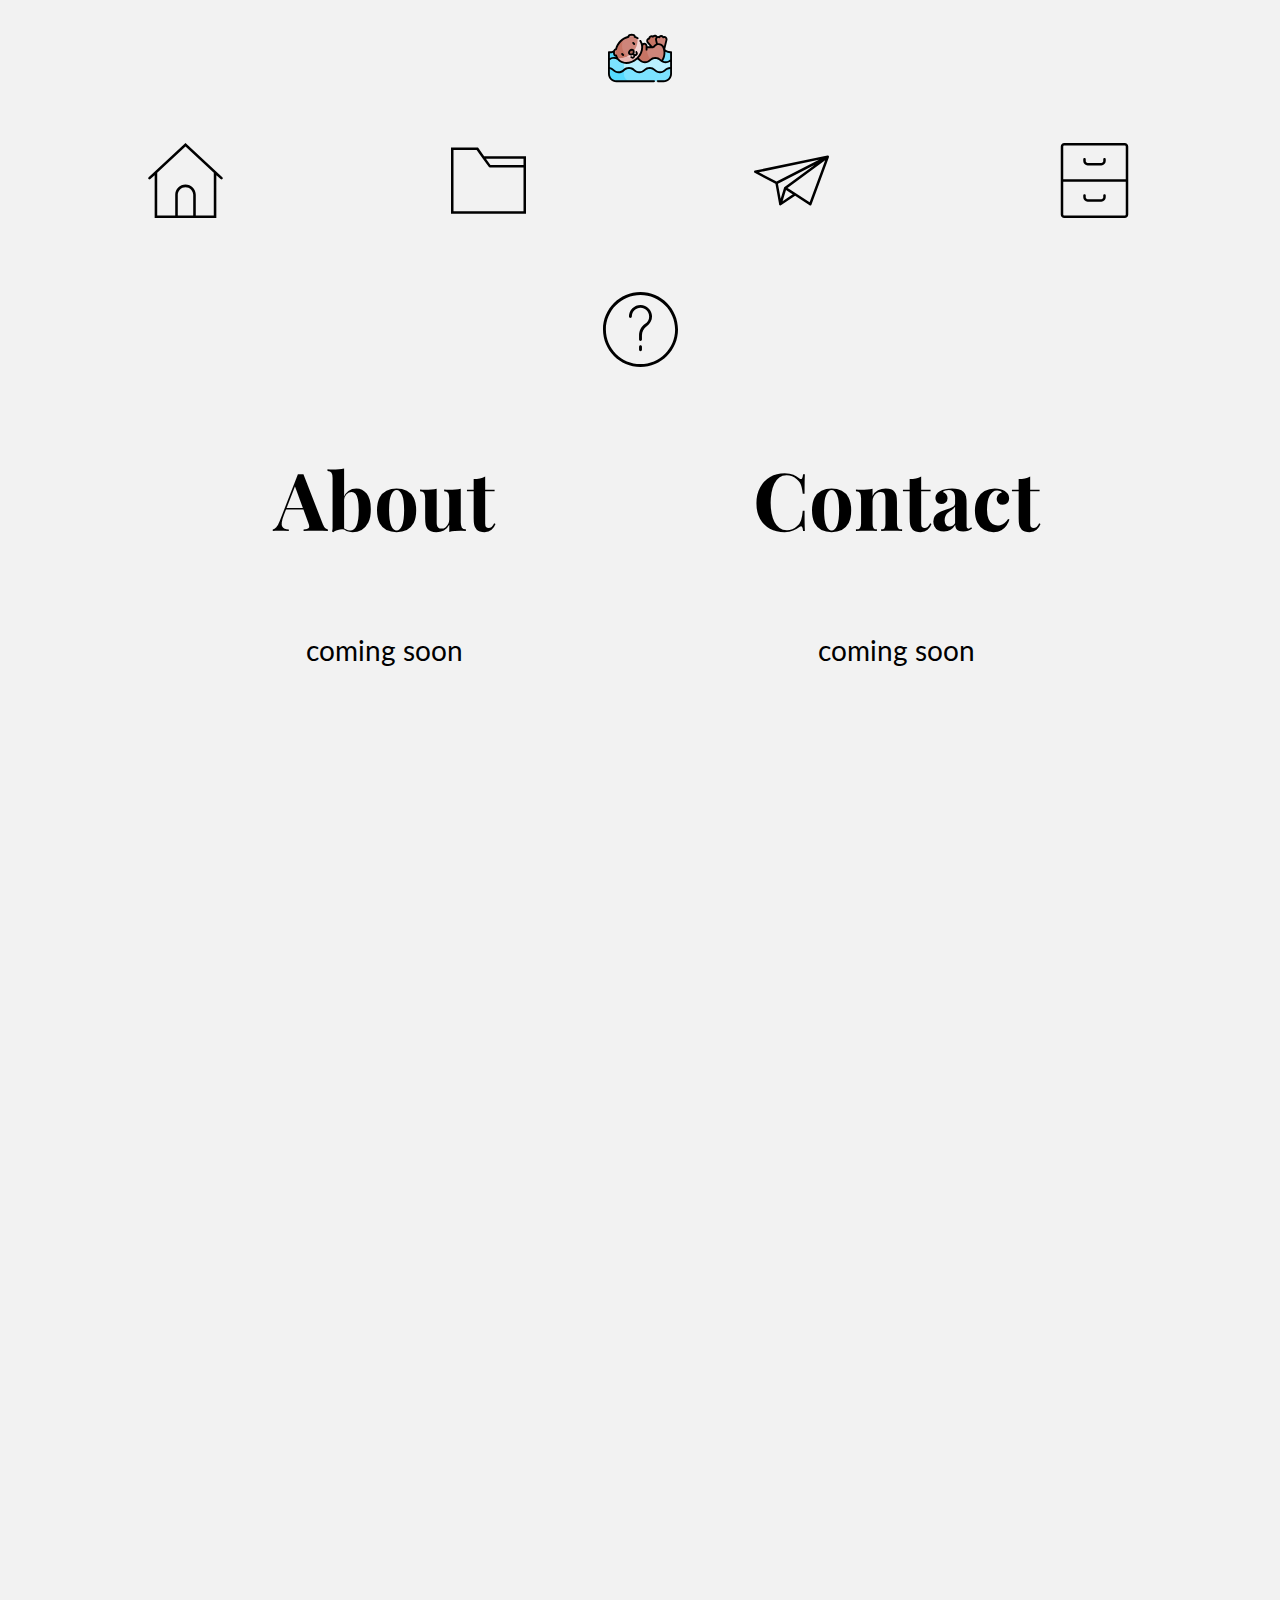
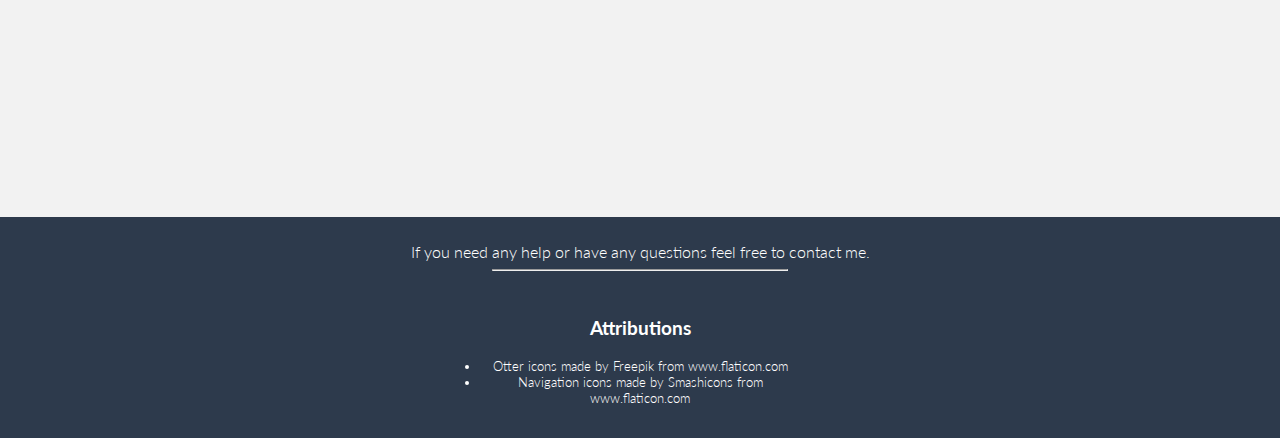
<file: altpages/about_contacts.html>
<!DOCTYPE html>
<html lang="en" dir="ltr">

  <head>
    <meta charset="utf-8">
    <link rel="stylesheet" href="/css/master_ac.css">
    <link href="https://fonts.googleapis.com/css2?family=Lato:ital,wght@0,100;0,300;0,400;0,700;0,900;1,100;1,300;1,400;1,700;1,900&family=Playfair+Display:ital,wght@0,400;0,500;0,600;0,700;0,800;0,900;1,400;1,500;1,600;1,700;1,800;1,900&display=swap" rel="stylesheet">
    <title>Hàn-Linh | About & Contacts</title>
    <link rel="SHORTCUT ICON" href="images/otter.ico" />
    <link rel="icon" href="/images/otter.ico" type="image/ico" />
  </head>

  <body class="main_wrapper">

    <img src="/images/otter.svg" alt="otter">

    <header>
      <ul class="quick_links">

        <li class="ql_home">
          <p>Home</p>
          <a href="/index.html"><img src="/images/001-home.svg"</img></a>
        </li>

        <li class="ql_posts">
          <p>Posts</p>
          <a href="/altpages/post.html"><img src="/images/002-folder.svg"</img></a>
        </li>

        <li class="ql_links">
          <p>Links</p>
          <a href="/altpages/links.html"><img src="/images/004-origami.svg"</img></a>
        </li>

        <li class="ql_archives">
          <p>Archives</p>
          <a href="/altpages/archive.html"><img src="/images/003-document.svg"</img></a>
        </li>

        <li class="ql_ac">
          <p>About | Contacts</p>
          <a href="/altpages/about_contacts.html"><img src="/images/005-question.svg"</img></a>
        </li>

      </ul>
    </header>

    <div class="content">

      <section class="about">
        <h1 id="title_about">About</h1>
        <p>coming soon</p>
      </section>

      <section class="contact">
        <h1 id="title_Contact">Contact</h1>
        <p>coming soon</p>
      </section>

    </div>

    <div class="end">
          <footer>If you need any help or have any questions feel free to contact me.</footer>
          <hr>
          <br>
          <footer>
            <h3 class="Attribution">Attributions</h3>
            <div class="att_flaticon">
              <ul>
                <li>Otter icons made by
                  <a href="https://www.flaticon.com/authors/freepik"
                  title="Freepik">Freepik</a>
                  from
                  <a href="https://www.flaticon.com/"
                  title="Flaticon"> www.flaticon.com</a>
                </li>

                <li>Navigation icons made by
                  <a href="https://www.flaticon.com/authors/smashicons" title="Smashicons">Smashicons</a>
                  from
                  <a href="https://www.flaticon.com/"
                  title="Flaticon">www.flaticon.com</a>
                </li>
              </ul>
            </div>

          </footer>
    </div>

  </body>
</html>
</file>
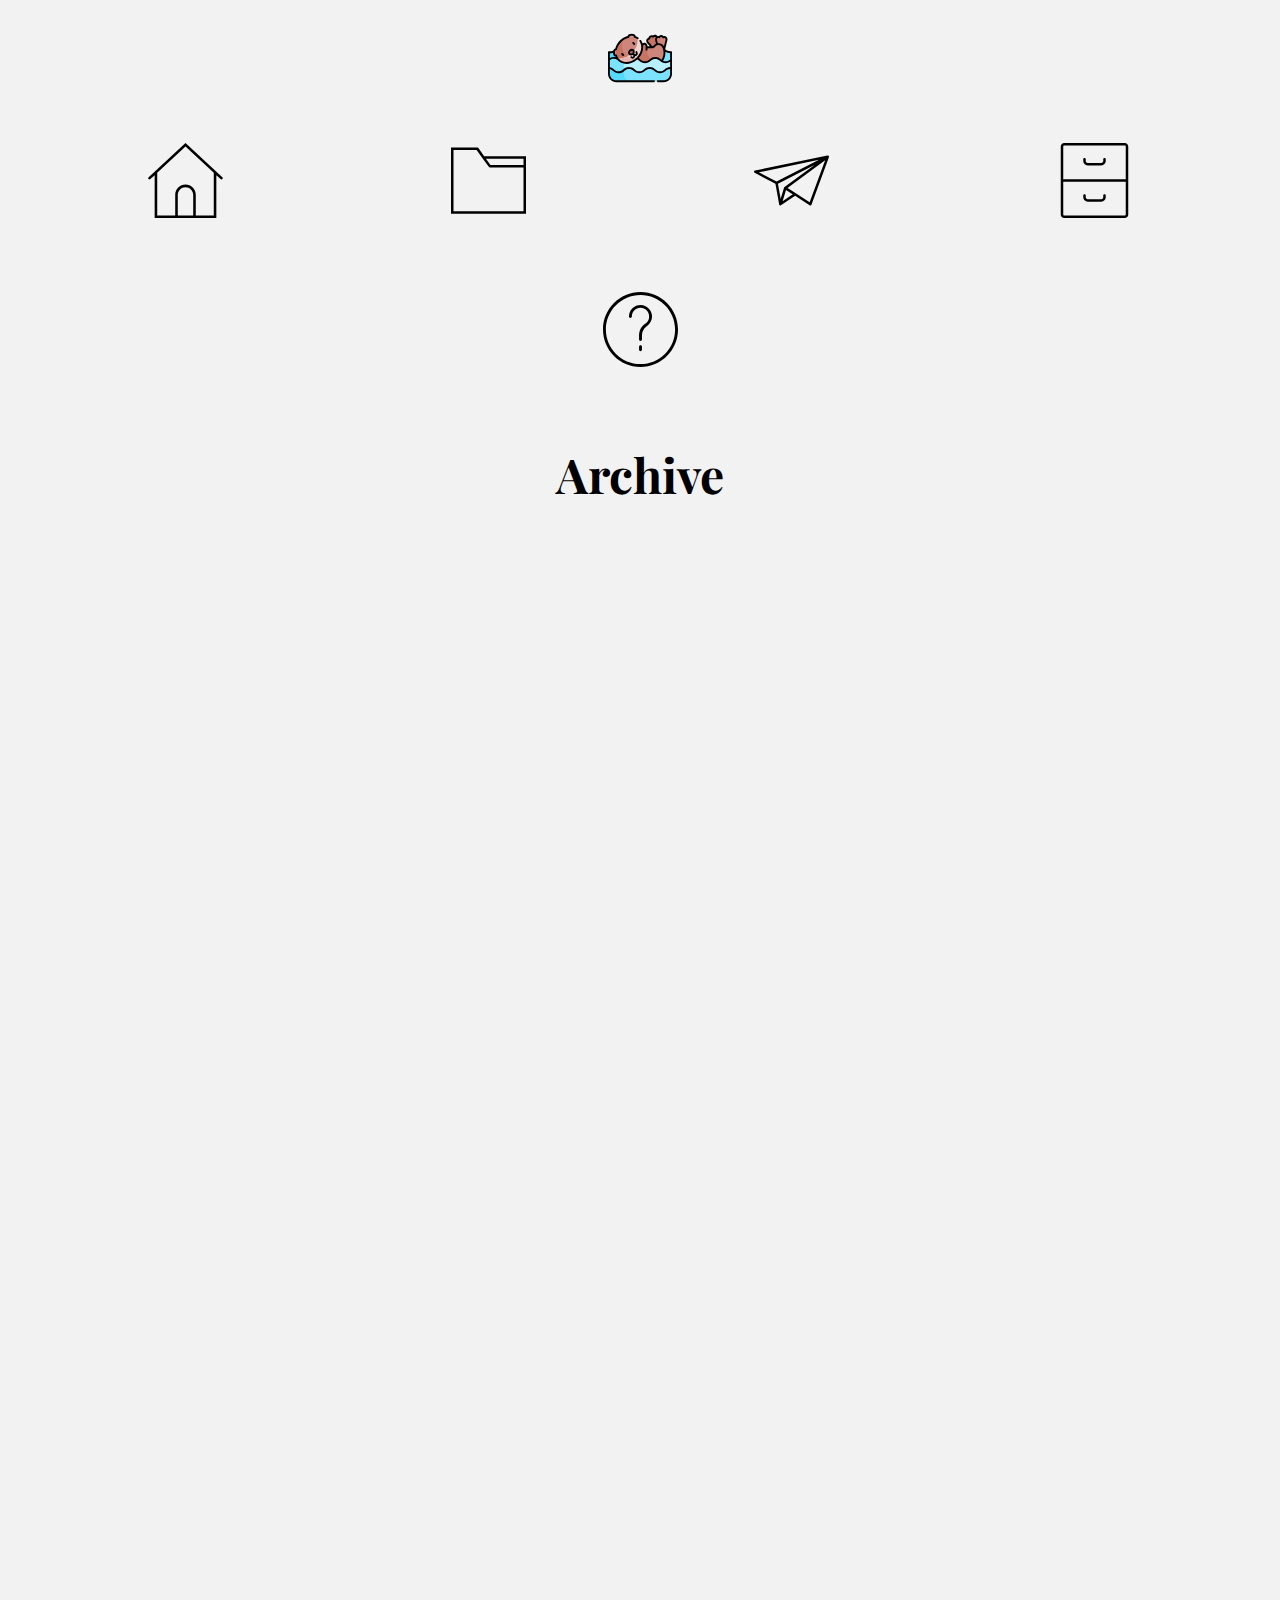
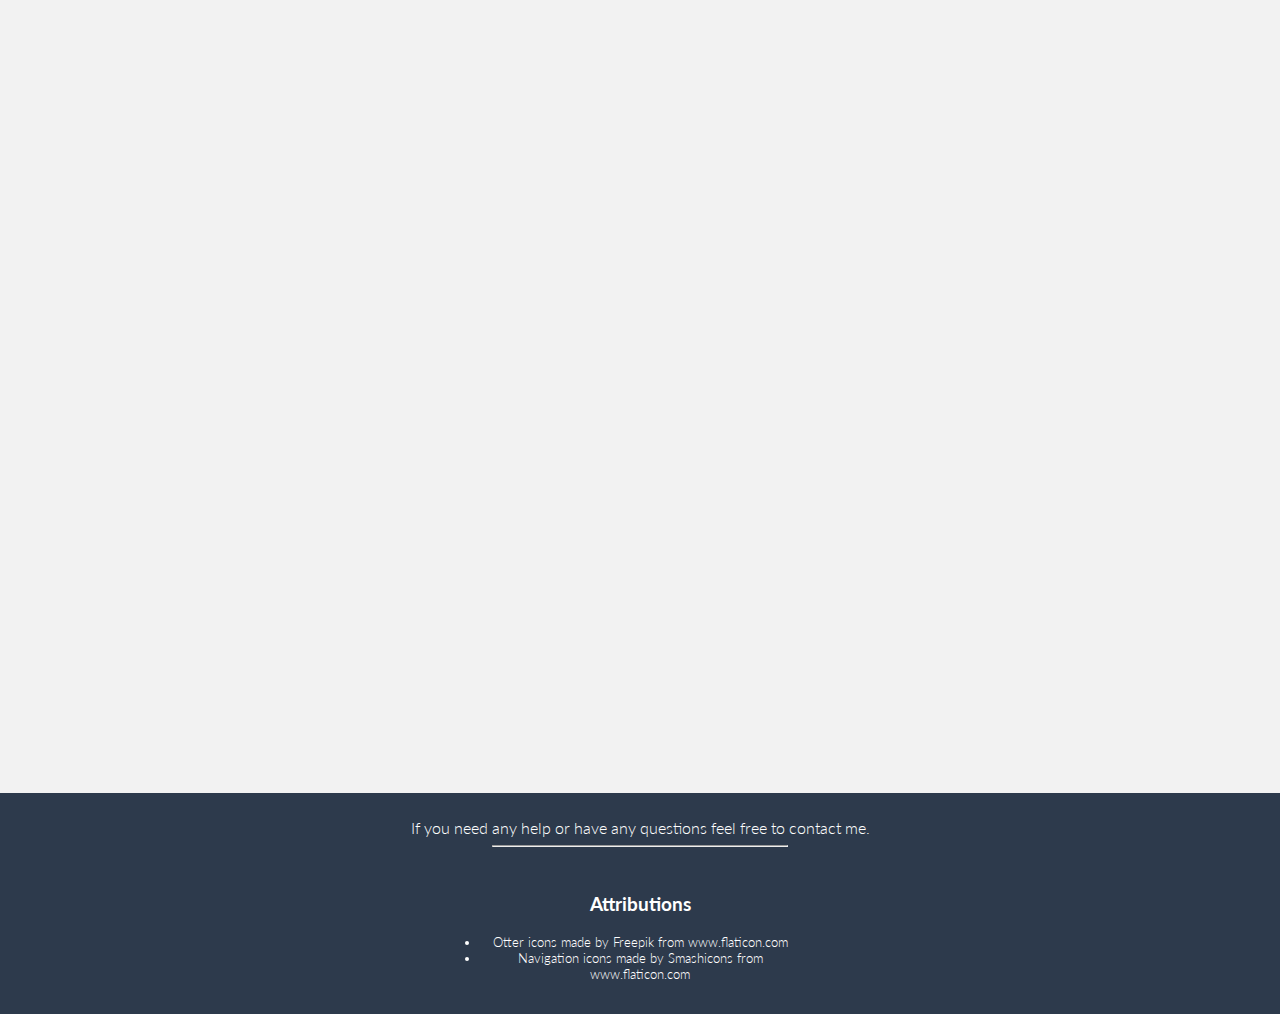
<file: altpages/archive.html>
<!DOCTYPE html>
<html lang="en" dir="ltr">

  <head>
    <meta charset="utf-8">
    <link rel="stylesheet" href="/css/master_archive.css">
    <link href="https://fonts.googleapis.com/css2?family=Lato:ital,wght@0,100;0,300;0,400;0,700;0,900;1,100;1,300;1,400;1,700;1,900&family=Playfair+Display:ital,wght@0,400;0,500;0,600;0,700;0,800;0,900;1,400;1,500;1,600;1,700;1,800;1,900&display=swap" rel="stylesheet">
    <title>Hàn-Linh | Archive</title>
    <link rel="SHORTCUT ICON" href="images/otter.ico" />
    <link rel="icon" href="/images/otter.ico" type="image/ico" />
  </head>

  <body class="main_wrapper">

    <img src="/images/otter.svg" alt="otter">

    <header>
      <ul class="quick_links">

        <li class="ql_home">
          <p>Home</p>
          <a href="/index.html"><img src="/images/001-home.svg"</img></a>
        </li>

        <li class="ql_posts">
          <p>Posts</p>
          <a href="/altpages/post.html"><img src="/images/002-folder.svg"</img></a>
        </li>

        <li class="ql_links">
          <p>Links</p>
          <a href="/altpages/links.html"><img src="/images/004-origami.svg"</img></a>
        </li>

        <li class="ql_archives">
          <p>Archives</p>
          <a href="/altpages/archive.html"><img src="/images/003-document.svg"</img></a>
        </li>

        <li class="ql_ac">
          <p>About | Contacts</p>
          <a href="/altpages/about_contacts.html"><img src="/images/005-question.svg"</img></a>
        </li>

      </ul>
    </header>

    <div class="content">

      <h1>Archive</h1>

    </div>

    <p></p>

    <div class="end">
          <footer>If you need any help or have any questions feel free to contact me.</footer>
          <hr>
          <br>
          <footer>
            <h3 class="Attribution">Attributions</h3>
            <div class="att_flaticon">
              <ul>
                <li>Otter icons made by
                  <a href="https://www.flaticon.com/authors/freepik"
                  title="Freepik">Freepik</a>
                  from
                  <a href="https://www.flaticon.com/"
                  title="Flaticon"> www.flaticon.com</a>
                </li>

                <li>Navigation icons made by
                  <a href="https://www.flaticon.com/authors/smashicons" title="Smashicons">Smashicons</a>
                   from
                  <a href="https://www.flaticon.com/"
                  title="Flaticon">www.flaticon.com</a>
                </li>
              </ul>
            </div>

          </footer>
    </div>

  </body>
</html>
</file>
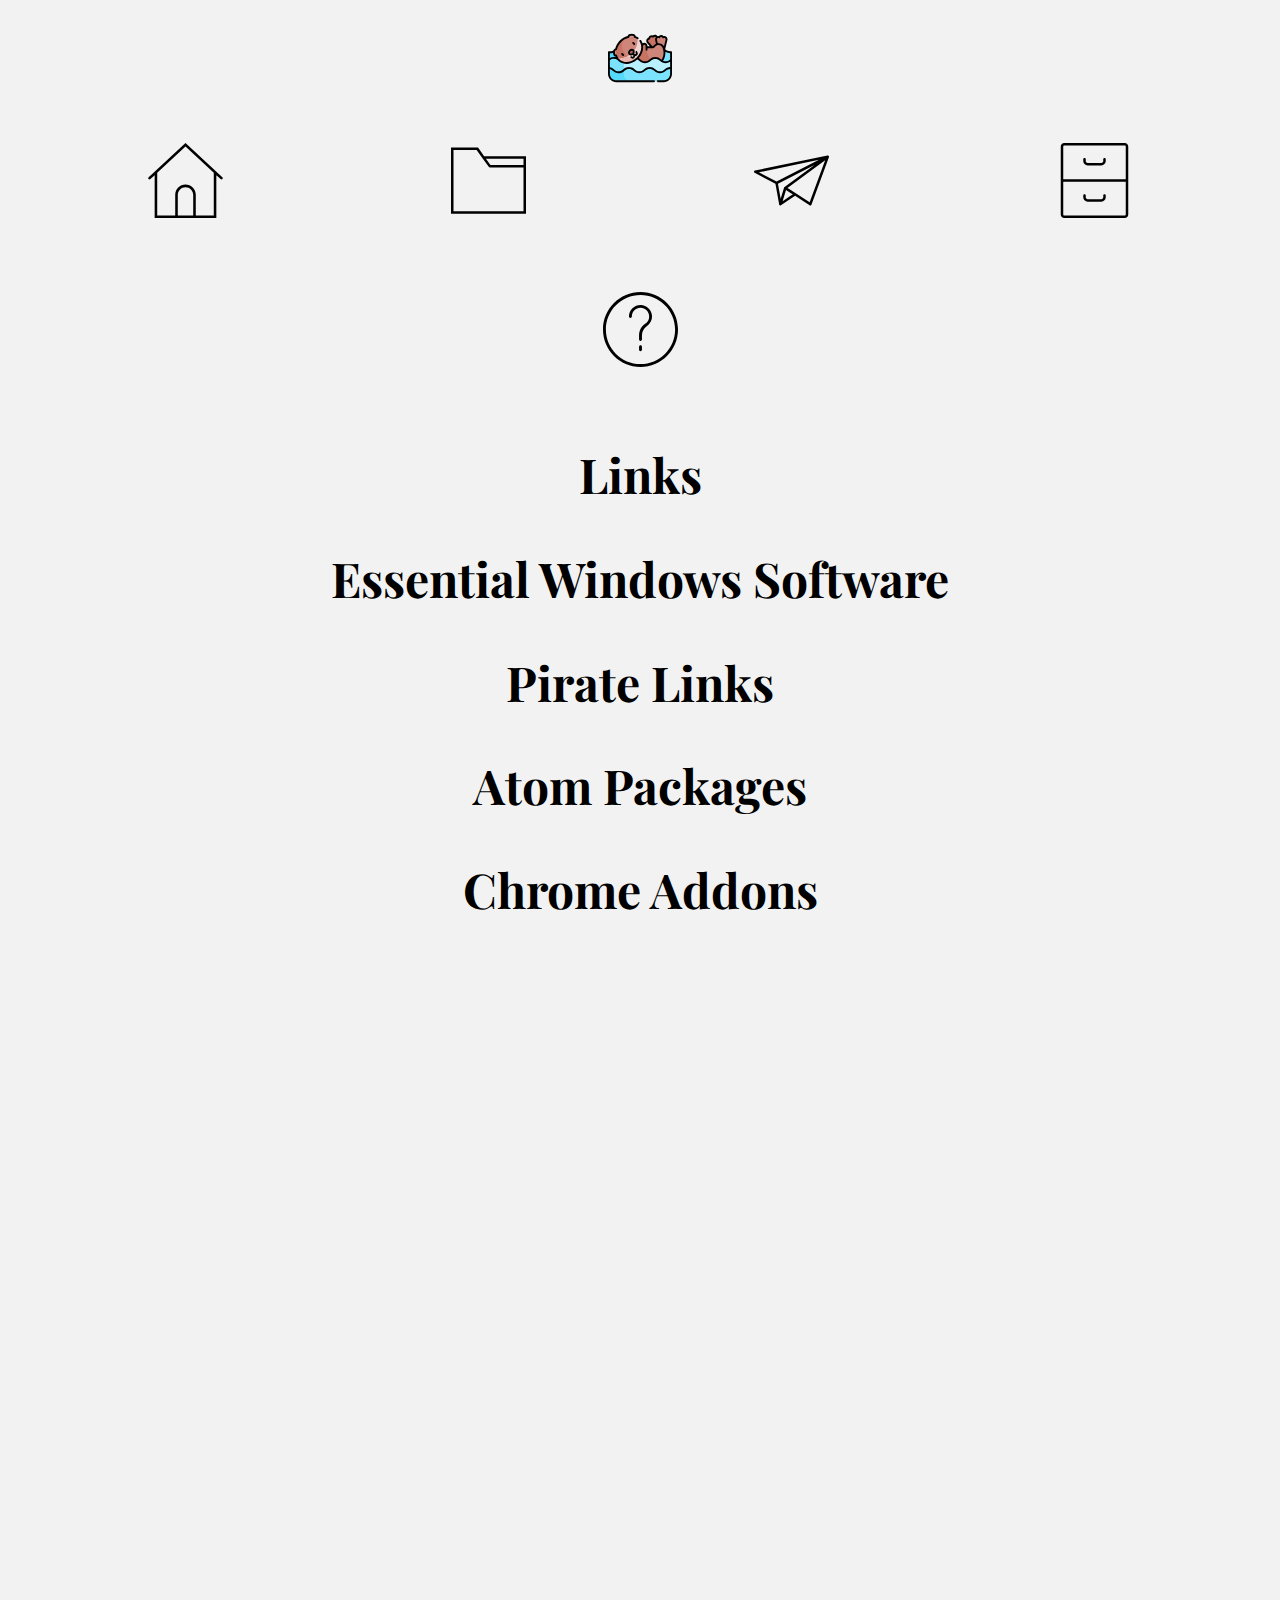
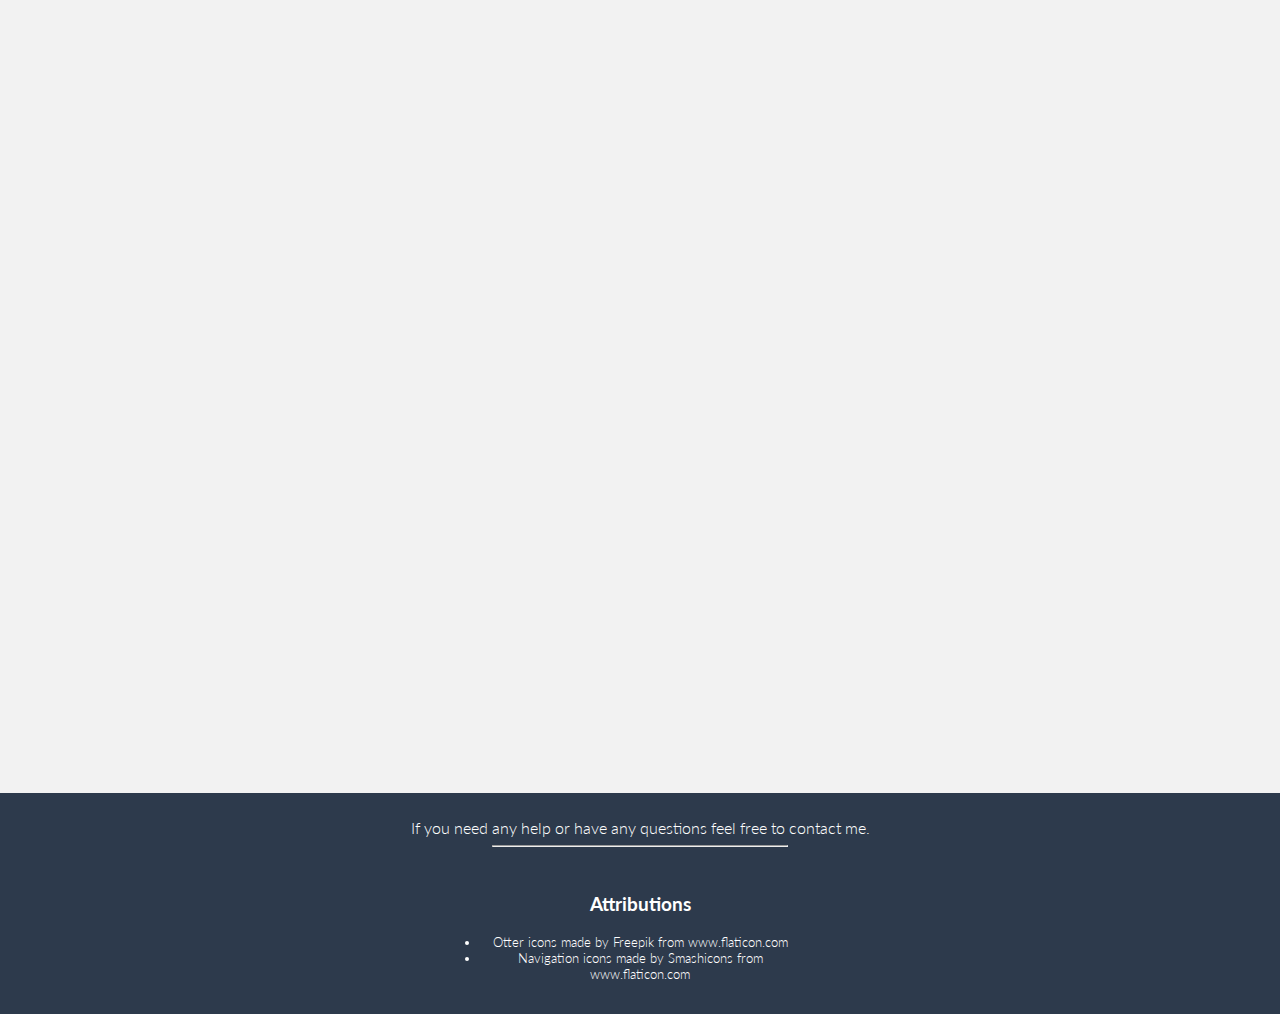
<file: altpages/links.html>
<!DOCTYPE html>
<html lang="en" dir="ltr">

  <head>
    <meta charset="utf-8">
    <link rel="stylesheet" href="/css/master_links.css">
    <link href="https://fonts.googleapis.com/css2?family=Lato:ital,wght@0,100;0,300;0,400;0,700;0,900;1,100;1,300;1,400;1,700;1,900&family=Playfair+Display:ital,wght@0,400;0,500;0,600;0,700;0,800;0,900;1,400;1,500;1,600;1,700;1,800;1,900&display=swap" rel="stylesheet">
    <title>Hàn-Linh | Links</title>
    <link rel="SHORTCUT ICON" href="images/otter.ico" />
    <link rel="icon" href="/images/otter.ico" type="image/ico" />
  </head>

  <body class="main_wrapper">

    <img src="/images/otter.svg" alt="otter">

    <header>
      <ul class="quick_links">

        <li class="ql_home">
          <p>Home</p>
          <a href="/index.html"><img src="/images/001-home.svg"</img></a>
        </li>

        <li class="ql_posts">
          <p>Posts</p>
          <a href="/altpages/post.html"><img src="/images/002-folder.svg"</img></a>
        </li>

        <li class="ql_links">
          <p>Links</p>
          <a href="/altpages/links.html"><img src="/images/004-origami.svg"</img></a>
        </li>

        <li class="ql_archives">
          <p>Archives</p>
          <a href="/altpages/archive.html"><img src="/images/003-document.svg"</img></a>
        </li>

        <li class="ql_ac">
          <p>About | Contacts</p>
          <a href="/altpages/about_contacts.html"><img src="/images/005-question.svg"</img></a>
        </li>

      </ul>
    </header>

    <div class="content">
      <section class="links">
        <h1>Links</h1>
        <div class="links_essential">
          <h2>Essential Windows Software</h2>
        </div>
        <div class="links_pirate">
          <h2>Pirate Links</h2>
        </div>
        <div class="links_attompgks">
          <h2>Atom Packages</h2>
        </div>
        <div class="Links_chrome_addons">
          <h2>Chrome Addons</h2>
        </div>
      </section>
    </div>


    <p></p>

    <div class="end">
          <footer>If you need any help or have any questions feel free to contact me.</footer>
          <hr>
          <br>
          <footer>
            <h3 class="Attribution">Attributions</h3>
            <div class="att_flaticon">
              <ul>
                <li>Otter icons made by
                  <a href="https://www.flaticon.com/authors/freepik"
                  title="Freepik">Freepik</a>
                  from
                  <a href="https://www.flaticon.com/"
                  title="Flaticon"> www.flaticon.com</a>
                </li>

                <li>Navigation icons made by
                  <a href="https://www.flaticon.com/authors/smashicons" title="Smashicons">Smashicons</a>
                   from
                  <a href="https://www.flaticon.com/"
                  title="Flaticon">www.flaticon.com</a>
                </li>
              </ul>
            </div>

          </footer>
    </div>

  </body>
</html>
</file>
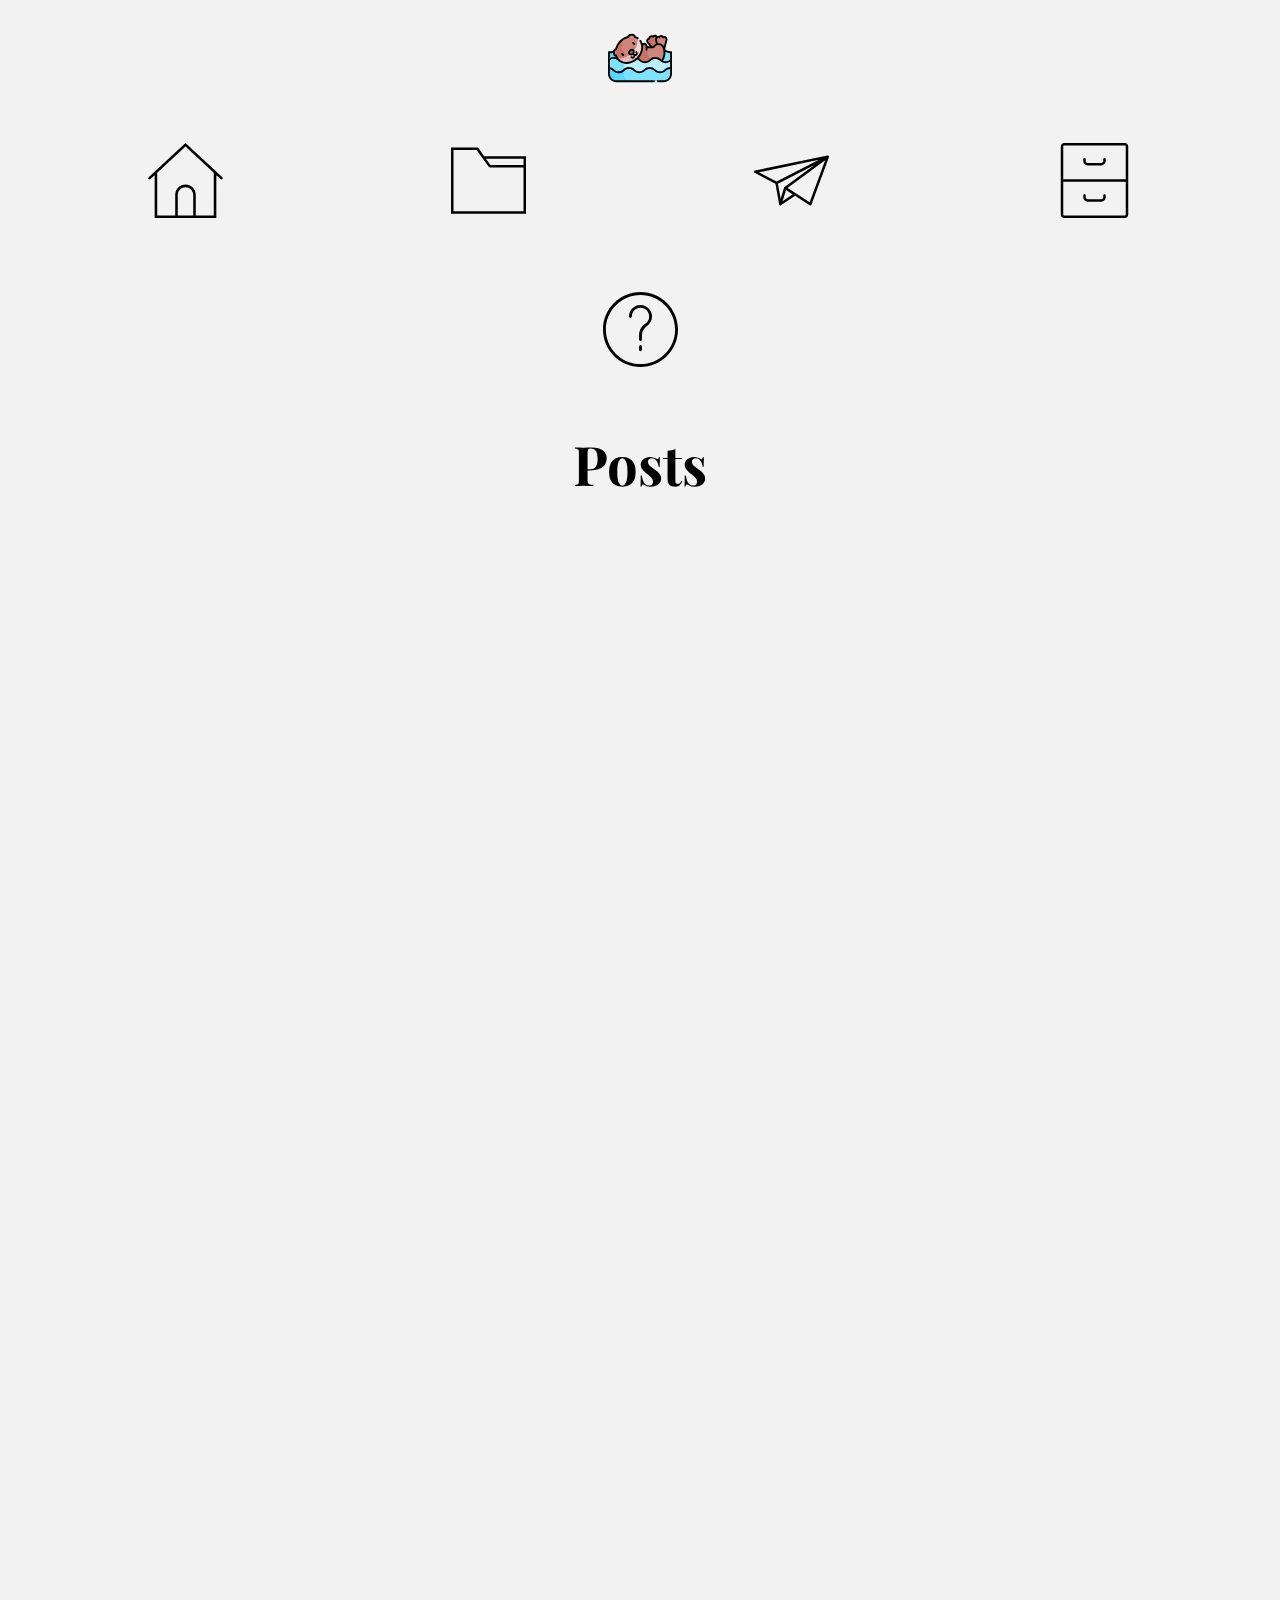
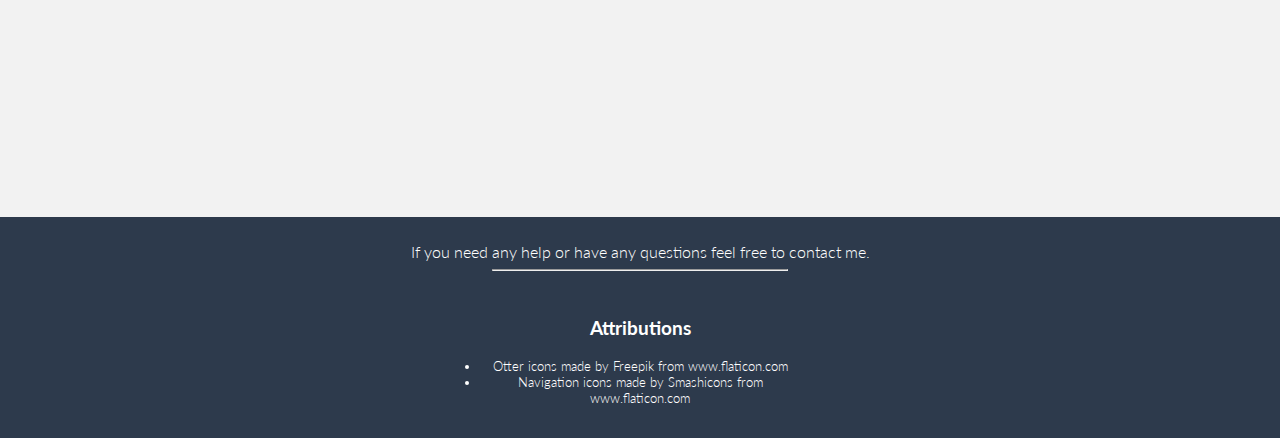
<file: altpages/post.html>
<!DOCTYPE html>
<html lang="en" dir="ltr">

  <head>
    <meta charset="utf-8">
    <link rel="stylesheet" href="/css/master_post.css">
    <link href="https://fonts.googleapis.com/css2?family=Lato:ital,wght@0,100;0,300;0,400;0,700;0,900;1,100;1,300;1,400;1,700;1,900&family=Playfair+Display:ital,wght@0,400;0,500;0,600;0,700;0,800;0,900;1,400;1,500;1,600;1,700;1,800;1,900&display=swap" rel="stylesheet">
    <title>Hàn-Linh | Posts</title>
    <link rel="SHORTCUT ICON" href="images/otter.ico" />
    <link rel="icon" href="/images/otter.ico" type="image/ico" />
  </head>

  <body class="main_wrapper">

    <img src="/images/otter.svg" alt="otter">

    <header>
      <ul class="quick_links">

        <li class="ql_home">
          <p>Home</p>
          <a href="/index.html"><img src="/images/001-home.svg"</img></a>
        </li>

        <li class="ql_posts">
          <p>Posts</p>
          <a href="/altpages/post.html"><img src="/images/002-folder.svg"</img></a>
        </li>

        <li class="ql_links">
          <p>Links</p>
          <a href="/altpages/links.html"><img src="/images/004-origami.svg"</img></a>
        </li>

        <li class="ql_archives">
          <p>Archives</p>
          <a href="/altpages/archive.html"><img src="/images/003-document.svg"</img></a>
        </li>

        <li class="ql_ac">
          <p>About | Contacts</p>
          <a href="/altpages/about_contacts.html"><img src="/images/005-question.svg"</img></a>
        </li>

      </ul>
    </header>

    <div class="content">
      <div class="posts">
        <h1>Posts</h1>
      </div>

    </div>

    <p></p>

    <div class="end">
          <footer>If you need any help or have any questions feel free to contact me.</footer>
          <hr>
          <br>
          <footer>
            <h3 class="Attribution">Attributions</h3>
            <div class="att_flaticon">
              <ul>
                <li>Otter icons made by
                  <a href="https://www.flaticon.com/authors/freepik"
                  title="Freepik">Freepik</a>
                  from
                  <a href="https://www.flaticon.com/"
                  title="Flaticon"> www.flaticon.com</a>
                </li>

                <li>Navigation icons made by
                  <a href="https://www.flaticon.com/authors/smashicons" title="Smashicons">Smashicons</a>
                   from
                  <a href="https://www.flaticon.com/"
                  title="Flaticon">www.flaticon.com</a>
                </li>
              </ul>
            </div>

          </footer>
    </div>

  </body>
</html>
</file>
<file: css/master_ac.css>
.main_wrapper img{
  padding-top: 1%;
  width:5%;
}
html {
  height: 150%;
  scroll-behavior: smooth;
}
body {
  height: 150%;
}
.main_wrapper {
  text-align: center;
  padding-top: 1%;
  background-color: rgba(242, 242, 242,1.00);
  font-family: 'Lato', sans-serif;
  position: relative;
  min-height: 125vh;
  margin: 0 auto;
  -ms-overflow-style: none;
}
.main_wrapper::-webkit-scrollbar {
    display: none;
}
.quick_links  {
  list-style-type: none;
  font-size: 14px;
  display: inline;
  font-family: 'Playfair Display', serif;
}
.quick_links li {
  display: inline-block;
}
.quick_links p {
  color: rgba(255, 0, 0, 0.0);
  transition: transform 250ms;
}
ul{
  padding-inline-start: 0px;
}
.quick_links img {
  width: 25%;
  padding-left: 0px;
  padding-right: 0px;
  padding-bottom: 20px;
  color: white;
  position: center;
  transition: transform 400ms;
}
.quick_links .ql_home:hover p, .quick_links .ql_posts:hover p, .quick_links .ql_links:hover p, .quick_links .ql_archives:hover p, .quick_links .ql_ac:hover p {
  position: center;
  color: black;
  float:none;
  transform: scale(1.4);
  z-index: 1;
}
.quick_links .ql_home:hover img, .quick_links .ql_posts:hover img, .quick_links .ql_links:hover img, .quick_links .ql_archives:hover img, .quick_links .ql_ac:hover img {
  position: center;
  float:none;
  transform: scale(1.2);
  z-index: 1;
}

.content {
  width: 80%;
  text-align: center;
  padding: 0;
  margin: 0;
  align: center;
  margin-left: auto;
  margin-right: auto;
}
.content h1 {
  display: inline-block;
  font-family: 'Playfair Display', serif;
  color: black;
}
.about {
  float:left;
  font-size: 250%;
  width: 50%;
}
.contact {
  float:right;
  font-size: 250%;
  width: 50%;
}

.content p, .about p, .contact p {
  font-size: 70%;

}
.end {
  font-weight: 300;
  color: rgba(255, 255, 255,1.00);
  text-decoration: none;
  padding-top: 2%;
  padding-bottom: 1.5%;
  background-color: rgba( 45, 58, 76, 1.00);
  position: center;
  width: 100%;
  left: 0%;
  bottom: 0%;
  overflow: hidden;
  position: absolute;
}
.end hr {
  width: 23%;
  margin-left: auto;
  margin-right: auto;
}
.Attribution, .att_flaticon a {
  color: rgba(255, 255, 255,1.00);
  text-decoration: none;
}
.att_flaticon ul {
  font-size: 80%;
  color: rgba(255, 255, 255,1.00);
  text-decoration: none;
  width:25%;
  align: center;
  margin-left: auto;
  margin-right: auto;
}
</file>
<file: css/master_archive.css>
.main_wrapper img{
  padding-top: 1%;
  width:5%;
}
html, body {
  height: 170%;
  scroll-behavior: smooth;
}
.main_wrapper {
  text-align: center;
  padding-top: 1%;
  background-color: rgba(242, 242, 242,1.00);
  font-family: 'Lato', sans-serif;
  position: relative;
  min-height: 125vh;
  margin: 0 auto;
  -ms-overflow-style: none;
}
.main_wrapper::-webkit-scrollbar {
    display: none;
}

.quick_links  {
  list-style-type: none;
  font-size: 14px;
  display: inline;
  font-family: 'Playfair Display', serif;
}
.quick_links li {
  display: inline-block;
}
.quick_links p {
  color: rgba(255, 0, 0, 0.0);
  transition: transform 250ms;
}
ul{
  padding-inline-start: 0px;
}
.quick_links img {
  width: 25%;
  padding-left: 0px;
  padding-right: 0px;
  padding-bottom: 20px;
  color: white;
  position: center;
  transition: transform 400ms;
}
.quick_links .ql_home:hover p, .quick_links .ql_posts:hover p, .quick_links .ql_links:hover p, .quick_links .ql_archives:hover p, .quick_links .ql_ac:hover p {
  position: center;
  color: black;
  float:none;
  transform: scale(1.4);
  z-index: 1;
}
.quick_links .ql_home:hover img, .quick_links .ql_posts:hover img, .quick_links .ql_links:hover img, .quick_links .ql_archives:hover img, .quick_links .ql_ac:hover img {
  position: center;
  float:none;
  transform: scale(1.2);
  z-index: 1;
}

.content {

}
.content h1 {
  font-family: 'Playfair Display', serif;
  font-size: 300%;
  text-decoration: none;
  width: 100;
  padding-top: 1.5%;
  overflow: visible;
  position: center;
  margin-left: auto;
  margin-right: auto;
}
#index_title {
  font-size: 400%;
}
.index {
  background-color: rgba(222, 232, 233,1.00);
  width: 100;
  padding-top: 3.5%;
  padding-bottom: 2%;
  overflow: visible;
  position: center;
  margin-left: auto;
  margin-right: auto;
}
.index2 {
  padding-top: 3.5%;
  padding-bottom: 2%;
  overflow: visible;
  margin-left: auto;
  margin-right: auto;
  background-image: url("/images/otter.jpg");
}
.arrow {
  padding-top: 20%;
}
section {
  position: relative;
  width: 100%;
  height: 100%;
}
section::after {
  position: absolute;
  bottom: 0;
  left: 0;
  content: '';
  width: 100%;
  height: 80%;
}

.construct a {
  position: absolute;
  bottom: 20px;
  z-index: 2;
  display: inline-block;
  -webkit-transform: translate(0, -50%);
  transform: translate(0, -50%);
  color: black;
  font : normal 400 20px/1 'Josefin Sans', sans-serif;
  letter-spacing: .1em;
  text-decoration: none;
  transition: opacity .3s;
  right:48.7%;
}
.construct a:hover {
  opacity: .5;
}

#section07 a {
  padding-top: 80px;
}
#section07 a span {
  position: absolute;
  top: 0;
  left: 50%;
  width: 24px;
  height: 24px;
  margin-left: -12px;
  border-left: 1px solid black;
  border-bottom: 1px solid black;
  -webkit-transform: rotate(-45deg);
  transform: rotate(-45deg);
  -webkit-animation: sdb07 2s infinite;
  animation: sdb07 2s infinite;
  opacity: 0;
  box-sizing: border-box;
}
#section07 a span:nth-of-type(1) {
  -webkit-animation-delay: 0s;
  animation-delay: 0s;
}
#section07 a span:nth-of-type(2) {
  top: 16px;
  -webkit-animation-delay: .15s;
  animation-delay: .15s;
}
#section07 a span:nth-of-type(3) {
  top: 32px;
  -webkit-animation-delay: .3s;
  animation-delay: .3s;
}
@-webkit-keyframes sdb07 {
  0% {
    opacity: 0;
  }
  50% {
    opacity: 1;
  }
  100% {
    opacity: 0;
  }
}
@keyframes sdb07 {
  0% {
    opacity: 0;
  }
  50% {
    opacity: 1;
  }
  100% {
    opacity: 0;
  }
}

#site_info {
  margin-left: auto;
  margin-right: auto;
  padding-top: 1%;
}
h2 {
  font-family: 'Playfair Display', serif;
  font-size: 300%;
}

.end {
  font-weight: 300;
  color: rgba(255, 255, 255,1.00);
  text-decoration: none;
  padding-top: 2%;
  padding-bottom: 1.5%;
  background-color: rgba( 45, 58, 76, 1.00);
  position: center;
  width: 100%;
  left: 0%;
  bottom: 0%;
  overflow: hidden;
  position: absolute;
}
.end hr {
  width: 23%;
  margin-left: auto;
  margin-right: auto;
}
.Attribution, .att_flaticon a {
  color: rgba(255, 255, 255,1.00);
  text-decoration: none;
}

.att_flaticon ul {
  font-size: 80%;
  color: rgba(255, 255, 255,1.00);
  text-decoration: none;
  width:25%;
  align: center;
  margin-left: auto;
  margin-right: auto;
}
</file>
<file: css/master_links.css>
.main_wrapper img{
  padding-top: 1%;
  width:5%;
}
html, body {
  height: 170%;
  scroll-behavior: smooth;
}
.main_wrapper {
  text-align: center;
  padding-top: 1%;
  background-color: rgba(242, 242, 242,1.00);
  font-family: 'Lato', sans-serif;
  position: relative;
  min-height: 125vh;
  margin: 0 auto;
  -ms-overflow-style: none;
}
.main_wrapper::-webkit-scrollbar {
    display: none;
}

.quick_links  {
  list-style-type: none;
  font-size: 14px;
  display: inline;
  font-family: 'Playfair Display', serif;
}
.quick_links li {
  display: inline-block;
}
.quick_links p {
  color: rgba(255, 0, 0, 0.0);
  transition: transform 250ms;
}
ul{
  padding-inline-start: 0px;
}
.quick_links img {
  width: 25%;
  padding-left: 0px;
  padding-right: 0px;
  padding-bottom: 20px;
  color: white;
  position: center;
  transition: transform 400ms;
}
.quick_links .ql_home:hover p, .quick_links .ql_posts:hover p, .quick_links .ql_links:hover p, .quick_links .ql_archives:hover p, .quick_links .ql_ac:hover p {
  position: center;
  color: black;
  float:none;
  transform: scale(1.4);
  z-index: 1;
}
.quick_links .ql_home:hover img, .quick_links .ql_posts:hover img, .quick_links .ql_links:hover img, .quick_links .ql_archives:hover img, .quick_links .ql_ac:hover img {
  position: center;
  float:none;
  transform: scale(1.2);
  z-index: 1;
}

.content {

}
.content h1 {
  font-family: 'Playfair Display', serif;
  font-size: 300%;
  text-decoration: none;
  width: 100;
  padding-top: 1.5%;
  overflow: visible;
  position: center;
  margin-left: auto;
  margin-right: auto;
}
#index_title {
  font-size: 400%;
}
.index {
  background-color: rgba(222, 232, 233,1.00);
  width: 100;
  padding-top: 3.5%;
  padding-bottom: 2%;
  overflow: visible;
  position: center;
  margin-left: auto;
  margin-right: auto;
}
.index2 {
  padding-top: 3.5%;
  padding-bottom: 2%;
  overflow: visible;
  margin-left: auto;
  margin-right: auto;
  background-image: url("/images/otter.jpg");
}
.arrow {
  padding-top: 20%;
}
section {
  position: relative;
  width: 100%;
  height: 100%;
}
section::after {
  position: absolute;
  bottom: 0;
  left: 0;
  content: '';
  width: 100%;
  height: 80%;
}

.construct a {
  position: absolute;
  bottom: 20px;
  z-index: 2;
  display: inline-block;
  -webkit-transform: translate(0, -50%);
  transform: translate(0, -50%);
  color: black;
  font : normal 400 20px/1 'Josefin Sans', sans-serif;
  letter-spacing: .1em;
  text-decoration: none;
  transition: opacity .3s;
  right:48.7%;
}
.construct a:hover {
  opacity: .5;
}

#section07 a {
  padding-top: 80px;
}
#section07 a span {
  position: absolute;
  top: 0;
  left: 50%;
  width: 24px;
  height: 24px;
  margin-left: -12px;
  border-left: 1px solid black;
  border-bottom: 1px solid black;
  -webkit-transform: rotate(-45deg);
  transform: rotate(-45deg);
  -webkit-animation: sdb07 2s infinite;
  animation: sdb07 2s infinite;
  opacity: 0;
  box-sizing: border-box;
}
#section07 a span:nth-of-type(1) {
  -webkit-animation-delay: 0s;
  animation-delay: 0s;
}
#section07 a span:nth-of-type(2) {
  top: 16px;
  -webkit-animation-delay: .15s;
  animation-delay: .15s;
}
#section07 a span:nth-of-type(3) {
  top: 32px;
  -webkit-animation-delay: .3s;
  animation-delay: .3s;
}
@-webkit-keyframes sdb07 {
  0% {
    opacity: 0;
  }
  50% {
    opacity: 1;
  }
  100% {
    opacity: 0;
  }
}
@keyframes sdb07 {
  0% {
    opacity: 0;
  }
  50% {
    opacity: 1;
  }
  100% {
    opacity: 0;
  }
}

#site_info {
  margin-left: auto;
  margin-right: auto;
  padding-top: 1%;
}
h2 {
  font-family: 'Playfair Display', serif;
  font-size: 300%;
}

.end {
  font-weight: 300;
  color: rgba(255, 255, 255,1.00);
  text-decoration: none;
  padding-top: 2%;
  padding-bottom: 1.5%;
  background-color: rgba( 45, 58, 76, 1.00);
  position: center;
  width: 100%;
  left: 0%;
  bottom: 0%;
  overflow: hidden;
  position: absolute;
}
.end hr {
  width: 23%;
  margin-left: auto;
  margin-right: auto;
}
.Attribution, .att_flaticon a {
  color: rgba(255, 255, 255,1.00);
  text-decoration: none;
}

.att_flaticon ul {
  font-size: 80%;
  color: rgba(255, 255, 255,1.00);
  text-decoration: none;
  width:25%;
  align: center;
  margin-left: auto;
  margin-right: auto;
}
</file>
<file: css/master_post.css>
.main_wrapper img{
  padding-top: 1%;
  width:5%;
}
html {
  height: 150%;
  scroll-behavior: smooth;
}
body {
  height: 150%;
}
.main_wrapper {
  text-align: center;
  padding-top: 1%;
  background-color: rgba(242, 242, 242,1.00);
  font-family: 'Lato', sans-serif;
  position: relative;
  min-height: 125vh;
  margin: 0 auto;
  -ms-overflow-style: none;
}
.main_wrapper::-webkit-scrollbar {
    display: none;
}
.quick_links  {
  list-style-type: none;
  font-size: 14px;
  display: inline;
  font-family: 'Playfair Display', serif;
}
.quick_links li {
  display: inline-block;
}
.quick_links p {
  color: rgba(255, 0, 0, 0.0);
  transition: transform 250ms;
}
ul{
  padding-inline-start: 0px;
}
.quick_links img {
  width: 25%;
  padding-left: 0px;
  padding-right: 0px;
  padding-bottom: 20px;
  color: white;
  position: center;
  transition: transform 400ms;
}
.quick_links .ql_home:hover p, .quick_links .ql_posts:hover p, .quick_links .ql_links:hover p, .quick_links .ql_archives:hover p, .quick_links .ql_ac:hover p {
  position: center;
  color: black;
  float:none;
  transform: scale(1.4);
  z-index: 1;
}
.quick_links .ql_home:hover img, .quick_links .ql_posts:hover img, .quick_links .ql_links:hover img, .quick_links .ql_archives:hover img, .quick_links .ql_ac:hover img {
  position: center;
  float:none;
  transform: scale(1.2);
  z-index: 1;
}

.content {
  width: 80%;
  text-align: center;
  padding: 0;
  margin: 0;
  align: center;
  margin-left: auto;
  margin-right: auto;
  font-size: 170%;
}

.posts h1 {
  font-family: 'Playfair Display', serif;
  color: black;

}


.content p, .about p, .contact p {
  font-size: 70%;

}
.end {
  font-weight: 300;
  color: rgba(255, 255, 255,1.00);
  text-decoration: none;
  padding-top: 2%;
  padding-bottom: 1.5%;
  background-color: rgba( 45, 58, 76, 1.00);
  position: center;
  width: 100%;
  left: 0%;
  bottom: 0%;
  overflow: hidden;
  position: absolute;
}
.end hr {
  width: 23%;
  margin-left: auto;
  margin-right: auto;
}
.Attribution, .att_flaticon a {
  color: rgba(255, 255, 255,1.00);
  text-decoration: none;
}
.att_flaticon ul {
  font-size: 80%;
  color: rgba(255, 255, 255,1.00);
  text-decoration: none;
  width:25%;
  align: center;
  margin-left: auto;
  margin-right: auto;
}
</file>
